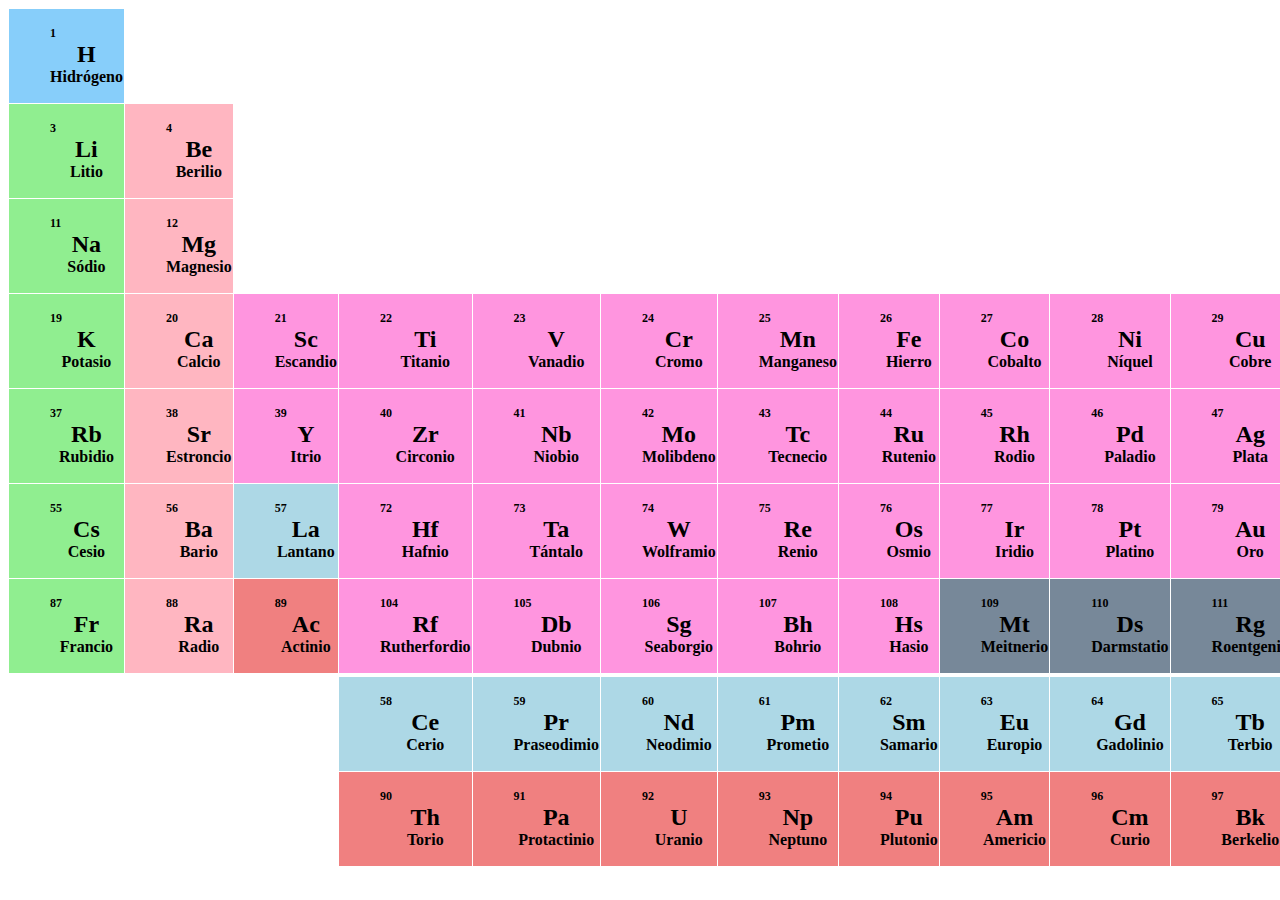
<file: index.html>
<!DOCTYPE html>
<meta charset="UTF-8">
<html lang="es">

    <head>
    
        <title>Tabla Periódica</title>
        <link rel="stylesheet" href="style.css" type="text/css">

    </head>

<!-- Tabla periódica: Filas (9) y Columnas (18) -->
    <body>

        <div class="table-container">
            <table class="PT">

                <!-- Fila 1 -->

                <tr>
                    <th class="NM"> <ol> <li class="num"> 1 </li> <li class="sym"> H </li> <li class="name"> Hidrógeno </li> </ol> </th>
                    <th></th>
                    <th></th>
                    <th></th>
                    <th></th>
                    <th></th>
                    <th></th>
                    <th></th>
                    <th></th>
                    <th></th>
                    <th></th>
                    <th></th>
                    <th></th>
                    <th></th>
                    <th></th>
                    <th></th>
                    <th></th>
                    <th class="GN"> <ol> <li class="num"> 2 </li> <li class="sym"> He </li> <li class="name"> Helio </li> </ol> </th>
                </tr>

                        <!-- Fila 2 -->

                <tr>
                    <th class="MA"><ol> <li class="num"> 3 </li> <li class="sym"> Li </li> <li class="name"> Litio </li> </li> </ol></th>
                    <th class="MAC"><ol> <li class="num"> 4 </li> <li class="sym"> Be </li> <li class="name"> Berilio </li> </ol> </th>
                    <th></th>
                    <th></th>
                    <th></th>
                    <th></th>
                    <th></th>
                    <th></th>
                    <th></th>
                    <th></th>
                    <th></th>
                    <th></th>
                    <th class="ML"><ol> <li class="num"> 5 </li> <li class="sym"> B </li> <li class="name"> Boro </li> </ol> </th>
                    <th class="NM"><ol> <li class="num"> 6 </li> <li class="sym"> C </li> <li class="name"> Carbono </li> </ol> </th>
                    <th class="NM"><ol> <li class="num"> 7 </li> <li class="sym"> N </li> <li class="name"> Nitrógeno </li> </ol> </th>
                    <th class="NM"><ol> <li class="num"> 8 </li> <li class="sym"> O </li> <li class="name"> Oxígeno </li> </ol> </th>
                    <th class="NM"><ol> <li class="num"> 9 </li> <li class="sym"> F </li> <li class="name"> Flúor </li> </ol> </th>
                    <th class="GN"><ol> <li class="num"> 10 </li> <li class="sym"> Ne </li> <li class="name"> Neón </li> </ol> </th>
                </tr>

                        <!-- Fila 3 -->

                <tr>
                    <th class="MA"><ol> <li class="num"> 11 </li> <li class="sym"> Na </li> <li class="name"> Sódio </li> </ol> </th>
                    <th class="MAC"><ol> <li class="num"> 12 </li> <li class="sym"> Mg </li> <li class="name"> Magnesio </li> </ol></th>
                    <th></th>
                    <th></th>
                    <th></th>
                    <th></th>
                    <th></th>
                    <th></th>
                    <th></th>
                    <th></th>
                    <th></th>
                    <th></th>
                    <th class="MP"><ol> <li class="num"> 13 </li> <li class="sym"> Al </li> <li class="name"> Aluminio </li> </ol></th>
                    <th class="ML"><ol> <li class="num"> 14 </li> <li class="sym"> Si </li> <li class="name"> Silicio </li> </ol></th>
                    <th class="NM"><ol> <li class="num"> 15 </li> <li class="sym"> P </li> <li class="name"> Fósforo </li> </ol></th>
                    <th class="NM"><ol> <li class="num"> 16 </li> <li class="sym"> S </li> <li class="name"> Azufre </li> </ol></th>
                    <th class="NM"><ol> <li class="num"> 17 </li> <li class="sym"> Cl </li> <li class="name"> Cloro </li> </ol></th>
                    <th class="GN"><ol> <li class="num"> 18 </li> <li class="sym"> Ar </li> <li class="name"> Argón </li> </ol></th>
                </tr>

                        <!-- Fila 4 -->

                <tr>
                    <th class="MA"><ol> <li class="num"> 19 </li> <li class="sym"> K </li> <li class="name"> Potasio </li> </ol></th>
                    <th class="MAC"><ol> <li class="num"> 20 </li> <li class="sym"> Ca </li> <li class="name"> Calcio </li> </ol></th>
                    <th class="MT"><ol> <li class="num"> 21 </li> <li class="sym"> Sc </li> <li class="name"> Escandio </li> </ol></th>
                    <th class="MT"><ol> <li class="num"> 22 </li> <li class="sym"> Ti </li> <li class="name"> Titanio </li> </ol></th>
                    <th class="MT"><ol> <li class="num"> 23 </li> <li class="sym"> V </li> <li class="name"> Vanadio </li> </ol></th>
                    <th class="MT"><ol> <li class="num"> 24 </li> <li class="sym"> Cr </li> <li class="name"> Cromo </li> </ol></th>
                    <th class="MT"><ol> <li class="num"> 25 </li> <li class="sym"> Mn </li> <li class="name"> Manganeso </li> </ol></th>
                    <th class="MT"><ol> <li class="num"> 26 </li> <li class="sym"> Fe </li> <li class="name"> Hierro </li> </ol></th>
                    <th class="MT"><ol> <li class="num"> 27 </li> <li class="sym"> Co </li> <li class="name"> Cobalto </li> </ol></th>
                    <th class="MT"><ol> <li class="num"> 28 </li> <li class="sym"> Ni </li> <li class="name"> Níquel </li> </ol></th>
                    <th class="MT"><ol> <li class="num"> 29 </li> <li class="sym"> Cu </li> <li class="name"> Cobre </li> </ol></th>
                    <th class="MT"><ol> <li class="num"> 30 </li> <li class="sym"> Zn </li> <li class="name"> Zinc </li> </ol></th>
                    <th class="MP"><ol> <li class="num"> 31 </li> <li class="sym"> Ga </li> <li class="name"> Galio </li> </ol></th>
                    <th class="ML"><ol> <li class="num"> 32 </li> <li class="sym"> Ge </li> <li class="name"> Germanio </li> </ol></th>
                    <th class="ML"><ol> <li class="num"> 33 </li> <li class="sym"> As </li> <li class="name"> Arsénico </li> </ol></th>
                    <th class="NM"><ol> <li class="num"> 34 </li> <li class="sym"> Se </li> <li class="name"> Selenio </li> </ol></th>
                    <th class="NM"><ol> <li class="num"> 35 </li> <li class="sym"> Br </li> <li class="name"> Bromo </li> </ol></th>
                    <th class="GN"><ol> <li class="num"> 36 </li> <li class="sym"> Kr </li> <li class="name"> Kriptón </li> </ol></th>
                </tr>

                        <!-- Fila 5 -->

                <tr>
                    <th class="MA"><ol> <li class="num"> 37 </li> <li class="sym"> Rb </li> <li class="name"> Rubidio </li> </ol></th>
                    <th class="MAC"><ol> <li class="num"> 38 </li> <li class="sym"> Sr </li> <li class="name"> Estroncio </li> </ol></th>
                    <th class="MT"><ol> <li class="num"> 39 </li> <li class="sym"> Y </li> <li class="name"> Itrio </li> </ol></th> 
                    <th class="MT"><ol> <li class="num"> 40 </li> <li class="sym"> Zr </li> <li class="name"> Circonio </li> </ol></th>
                    <th class="MT"><ol> <li class="num"> 41 </li> <li class="sym"> Nb </li> <li class="name"> Niobio </li> </ol></th>
                    <th class="MT"><ol> <li class="num"> 42 </li> <li class="sym"> Mo </li> <li class="name"> Molibdeno </li> </ol></th>
                    <th class="MT"><ol> <li class="num"> 43 </li> <li class="sym"> Tc </li> <li class="name"> Tecnecio </li> </ol></th>
                    <th class="MT"><ol> <li class="num"> 44 </li> <li class="sym"> Ru </li> <li class="name"> Rutenio </li> </ol></th>
                    <th class="MT"><ol> <li class="num"> 45 </li> <li class="sym"> Rh </li> <li class="name"> Rodio </li> </ol></th>
                    <th class="MT"><ol> <li class="num"> 46 </li> <li class="sym"> Pd </li> <li class="name"> Paladio </li> </ol></th>
                    <th class="MT"><ol> <li class="num"> 47 </li> <li class="sym"> Ag </li> <li class="name"> Plata </li> </ol></th>
                    <th class="MT"><ol> <li class="num"> 48 </li> <li class="sym"> Cd </li> <li class="name"> Cadmio </li> </ol></th>
                    <th class="MP"><ol> <li class="num"> 49 </li> <li class="sym"> In </li> <li class="name"> Indio </li> </ol></th>
                    <th class="MP"><ol> <li class="num"> 50 </li> <li class="sym"> Sn </li> <li class="name"> Estaño </li> </ol></th>
                    <th class="ML"><ol> <li class="num"> 51 </li> <li class="sym"> Sb </li> <li class="name"> Antimonio </li> </ol></th>
                    <th class="ML"><ol> <li class="num"> 52 </li> <li class="sym"> Te </li> <li class="name"> Telurio </li> </ol></th>
                    <th class="NM"><ol> <li class="num"> 53 </li> <li class="sym"> I </li> <li class="name"> Yodo </li> </ol></th>
                    <th class="GN"><ol> <li class="num"> 54 </li> <li class="sym"> Xe </li> <li class="name"> Xenón </li> </ol></th>
                </tr>

                        <!-- Fila 6 -->

                <tr>
                    <th class="MA"><ol> <li class="num"> 55 </li> <li class="sym"> Cs </li> <li class="name"> Cesio </li> </ol></th>
                    <th class="MAC"><ol> <li class="num"> 56 </li> <li class="sym"> Ba </li> <li class="name"> Bario </li> </ol></th>
                    <th class="LN"><ol> <li class="num"> 57 </li> <li class="sym"> La </li> <li class="name"> Lantano </li> </ol></th>
                    <th class="MT"><ol> <li class="num"> 72 </li> <li class="sym"> Hf </li> <li class="name"> Hafnio </li> </ol></th>
                    <th class="MT"><ol> <li class="num"> 73 </li> <li class="sym"> Ta </li> <li class="name"> Tántalo </li> </ol></th>
                    <th class="MT"><ol> <li class="num"> 74 </li> <li class="sym"> W </li> <li class="name"> Wolframio </li> </ol></th>
                    <th class="MT"><ol> <li class="num"> 75 </li> <li class="sym"> Re </li> <li class="name"> Renio </li> </ol></th>
                    <th class="MT"><ol> <li class="num"> 76 </li> <li class="sym"> Os </li> <li class="name"> Osmio </li> </ol></th>
                    <th class="MT"><ol> <li class="num"> 77 </li> <li class="sym"> Ir </li> <li class="name"> Iridio </li> </ol></th>
                    <th class="MT"><ol> <li class="num"> 78 </li> <li class="sym"> Pt </li> <li class="name"> Platino </li> </ol></th>
                    <th class="MT"><ol> <li class="num"> 79 </li> <li class="sym"> Au </li> <li class="name"> Oro </li> </ol></th>
                    <th class="MT"><ol> <li class="num"> 80 </li> <li class="sym"> Hg </li> <li class="name"> Mercurio </li> </ol></th>
                    <th class="MP"><ol> <li class="num"> 81 </li> <li class="sym"> Tl </li> <li class="name"> Talio </li> </ol></th>
                    <th class="MP"><ol> <li class="num"> 82 </li> <li class="sym"> Pb </li> <li class="name"> Plomo </li> </ol></th>
                    <th class="MP"><ol> <li class="num"> 83 </li> <li class="sym"> Bi </li> <li class="name"> Bismuto </li> </ol></th>
                    <th class="MP"><ol> <li class="num"> 84 </li> <li class="sym"> Po </li> <li class="name"> Polonio </li> </ol></th>
                    <th class="MP"><ol> <li class="num"> 85 </li> <li class="sym"> At </li> <li class="name"> Astato </li> </ol></th>
                    <th class="GN"><ol> <li class="num"> 86 </li> <li class="sym"> Rn </li> <li class="name"> Radón </li> </ol></th>
                </tr>

                        <!-- Fila 7 -->

                <tr>
                    <th class="MA"><ol> <li class="num"> 87 </li> <li class="sym"> Fr </li> <li class="name"> Francio </li> </ol></th>
                    <th class="MAC"><ol> <li class="num"> 88 </li> <li class="sym"> Ra </li> <li class="name"> Radio </li> </ol></th>
                    <th class="AC"><ol> <li class="num"> 89 </li> <li class="sym"> Ac </li> <li class="name"> Actinio </li> </ol></th>
                    <th class="MT"><ol> <li class="num"> 104 </li> <li class="sym"> Rf </li> <li class="name"> Rutherfordio </li> </ol></th>
                    <th class="MT"><ol> <li class="num"> 105 </li> <li class="sym"> Db </li> <li class="name"> Dubnio </li> </ol></th>
                    <th class="MT"><ol> <li class="num"> 106 </li> <li class="sym"> Sg </li> <li class="name"> Seaborgio </li> </ol></th>
                    <th class="MT"><ol> <li class="num"> 107 </li> <li class="sym"> Bh </li> <li class="name"> Bohrio </li> </ol></th>
                    <th class="MT"><ol> <li class="num"> 108 </li> <li class="sym"> Hs </li> <li class="name"> Hasio </li> </ol></th>
                    <th class="PD"><ol> <li class="num"> 109 </li> <li class="sym"> Mt </li> <li class="name"> Meitnerio </li> </ol></th>
                    <th class="PD"><ol> <li class="num"> 110 </li> <li class="sym"> Ds </li> <li class="name"> Darmstatio </li> </ol></th>
                    <th class="PD"><ol> <li class="num"> 111 </li> <li class="sym"> Rg </li> <li class="name"> Roentgenio </li> </ol></th>
                    <th class="PD"><ol> <li class="num"> 112 </li> <li class="sym"> Cn </li> <li class="name"> Copernicio </li> </ol></th>
                    <th class="PD"><ol> <li class="num"> 113 </li> <li class="sym"> Nh </li> <li class="name"> Nihonio </li> </ol></th>
                    <th class="PD"><ol> <li class="num"> 114 </li> <li class="sym"> Fl </li> <li class="name"> Flerovio </li> </ol></th>
                    <th class="PD"><ol> <li class="num"> 115 </li> <li class="sym"> Mc </li> <li class="name"> Moscovio </li> </ol></th>
                    <th class="PD"><ol> <li class="num"> 116 </li> <li class="sym"> Lv </li> <li class="name"> Livermorio </li> </ol></th>
                    <th class="PD"><ol> <li class="num"> 117 </li> <li class="sym"> Ts </li> <li class="name"> Teneso </li> </ol></th>
                    <th class="PD"><ol> <li class="num"> 118 </li> <li class="sym"> Og </li> <li class="name"> Oganeson </li> </ol></th>
                </tr>

                <!-- Fila Extra -->

                <tr>
                    <th></th>
                </tr>

                <!-- Fila 8 -->

                <tr>
                    <th></th>
                    <th></th>
                    <th></th>
                    <th class="LN"><ol> <li class="num"> 58 </li> <li class="sym"> Ce </li> <li class="name"> Cerio </li> </ol></th>
                    <th class="LN"><ol> <li class="num"> 59 </li> <li class="sym"> Pr </li> <li class="name"> Praseodimio </li> </ol></th>
                    <th class="LN"><ol> <li class="num"> 60 </li> <li class="sym"> Nd </li> <li class="name"> Neodimio </li> </ol></th>
                    <th class="LN"><ol> <li class="num"> 61 </li> <li class="sym"> Pm </li> <li class="name"> Prometio </li> </ol></th>
                    <th class="LN"><ol> <li class="num"> 62 </li> <li class="sym"> Sm </li> <li class="name"> Samario </li> </ol></th>
                    <th class="LN"><ol> <li class="num"> 63 </li> <li class="sym"> Eu </li> <li class="name"> Europio </li> </ol></th>
                    <th class="LN"><ol> <li class="num"> 64 </li> <li class="sym"> Gd </li> <li class="name"> Gadolinio </li> </ol></th>
                    <th class="LN"><ol> <li class="num"> 65 </li> <li class="sym"> Tb </li> <li class="name"> Terbio </li> </ol></th>
                    <th class="LN"><ol> <li class="num"> 66 </li> <li class="sym"> Dy </li> <li class="name"> Disprosio </li> </ol></th>
                    <th class="LN"><ol> <li class="num"> 67 </li> <li class="sym"> Ho </li> <li class="name"> Holmio </li> </ol></th>
                    <th class="LN"><ol> <li class="num"> 68 </li> <li class="sym"> Er </li> <li class="name"> Erbio </li> </ol></th>
                    <th class="LN"><ol> <li class="num"> 69 </li> <li class="sym"> Tm </li> <li class="name"> Tulio </li> </ol></th>
                    <th class="LN"><ol> <li class="num"> 70 </li> <li class="sym"> Yb </li> <li class="name"> Iterbio </li> </ol></th>
                    <th class="LN"><ol> <li class="num"> 71 </li> <li class="sym"> Lu </li> <li class="name"> Lutecio </li> </ol></th>
                    <th></th>
                </tr>


                        <!-- Fila 9 -->

                <tr>
                    <th></th>
                    <th></th>
                    <th></th>
                    <th class="AC"><ol> <li class="num"> 90 </li> <li class="sym"> Th </li> <li class="name"> Torio </li> </ol></th>
                    <th class="AC"><ol> <li class="num"> 91 </li> <li class="sym"> Pa </li> <li class="name"> Protactinio </li> </ol></th>
                    <th class="AC"><ol> <li class="num"> 92 </li> <li class="sym"> U </li> <li class="name"> Uranio </li> </ol></th>
                    <th class="AC"><ol> <li class="num"> 93 </li> <li class="sym"> Np </li> <li class="name"> Neptuno </li> </ol></th>
                    <th class="AC"><ol> <li class="num"> 94 </li> <li class="sym"> Pu </li> <li class="name"> Plutonio </li> </ol></th>
                    <th class="AC"><ol> <li class="num"> 95 </li> <li class="sym"> Am </li> <li class="name"> Americio </li> </ol></th>
                    <th class="AC"><ol> <li class="num"> 96 </li> <li class="sym"> Cm </li> <li class="name"> Curio </li> </ol></th>
                    <th class="AC"><ol> <li class="num"> 97 </li> <li class="sym"> Bk </li> <li class="name"> Berkelio </li> </ol></th>
                    <th class="AC"><ol> <li class="num"> 98 </li> <li class="sym"> Cf </li> <li class="name"> Californio </li> </ol></th>
                    <th class="AC"><ol> <li class="num"> 99 </li> <li class="sym"> Es </li> <li class="name"> Einstenio </li> </ol></th>
                    <th class="AC"><ol> <li class="num"> 100 </li> <li class="sym"> Fm </li> <li class="name"> Fermio </li> </ol></th>
                    <th class="AC"><ol> <li class="num"> 101 </li> <li class="sym"> Md </li> <li class="name"> Mendelevio </li> </ol></th>
                    <th class="AC"><ol> <li class="num"> 102 </li> <li class="sym"> No </li> <li class="name"> Nobelio </li> </ol></th>
                    <th class="AC"><ol> <li class="num"> 103 </li> <li class="sym"> Lr </li> <li class="name"> Lawrencio </li> </ol></th>
                    <th></th>
                </tr>

            </table>
        </div>
        
    </body>

</html>
</file>
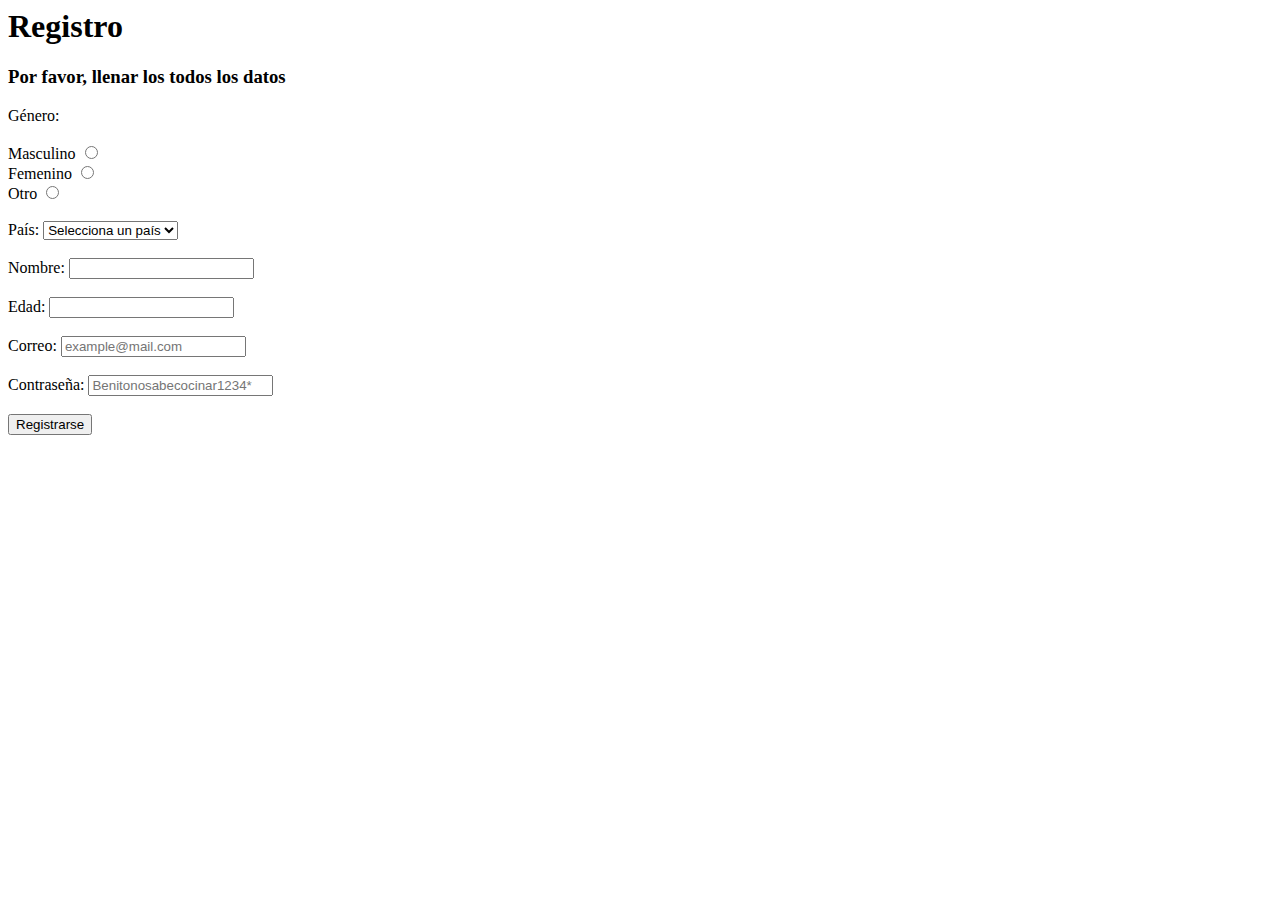
<file: Formulario/index.html>
<html lang="en">

<head>
    <title>Registro</title>
</head>
<body>
 
    <h1>Registro</h1>

    <h3>Por favor, llenar los todos los datos</h3>

    <form action="welcome.html" method="post"> <!--method = get, post, put, delete, patch-->
        
        <label for="genero">Género:</label>

        <br>
        <br>

        <label for="masculino">Masculino</label>
        <input type="radio" name="genero" value="masculino" required>

        <br>

        <label for="femenino">Femenino</label>
        <input type="radio" name="genero" value="femenino" required>

        <br>

        <label for="otro">Otro</label>
        <input type="radio" name="genero" value="otro" required>

        <br>
        <br>

        <label for="pais">País: </label>

        <select name="pais" id="pais" required>
            <option value="">Selecciona un país</option>
            <option value="espana">España</option>
            <option value="mexico">México</option>
            <option value="argentina">Argentina</option>
            <option value="colombia">Colombia</option>
        </select>

        <br>
        <br>

        <label for="nombre">Nombre:</label>
        <input type="text" name="nombre" id="nombre" required>

        <br>
        <br>

        <label for="edad">Edad:</label>
        <input type="number" name="edad" id="edad" required>
        
        <br>
        <br>

        <label for="email">Correo:</label>
        <input type="email" name="email" id="email" placeholder="example@mail.com" required>

        <br>
        <br>

        <label for="password">Contraseña:</label>
        <input type="password" name="password" id="password" placeholder="Benitonosabecocinar1234*" required>

        <br>
        <br>

        <button type="submit" value="register" id="btn-register">Registrarse</button>
        

    </form> 
</body>

</html>
</file>
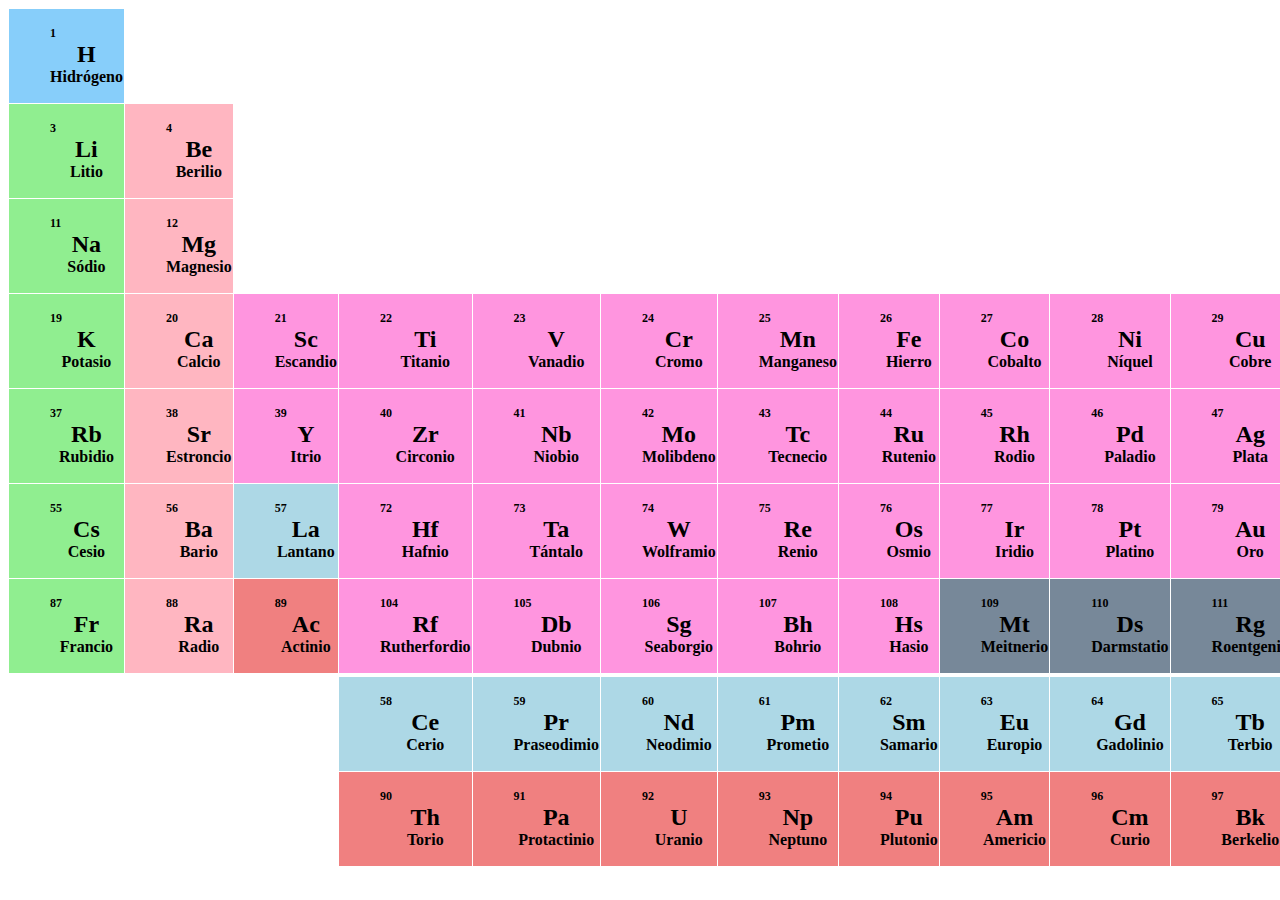
<file: Tabla Periódica/index.html>
<!DOCTYPE html>
<meta charset="UTF-8">
<html lang="es">

    <head>
    
        <title>Tabla Periódica</title>
        <link rel="stylesheet" href="style.css" type="text/css">

    </head>

<!-- Tabla periódica: Filas (9) y Columnas (18) -->
    <body>

        <div class="table-container">
            <table class="PT">

                <!-- Fila 1 -->

                <tr>
                    <th class="NM"> <ol> <li class="num"> 1 </li> <li class="sym"> H </li> <li class="name"> Hidrógeno </li> </ol> </th>
                    <th></th>
                    <th></th>
                    <th></th>
                    <th></th>
                    <th></th>
                    <th></th>
                    <th></th>
                    <th></th>
                    <th></th>
                    <th></th>
                    <th></th>
                    <th></th>
                    <th></th>
                    <th></th>
                    <th></th>
                    <th></th>
                    <th class="GN"> <ol> <li class="num"> 2 </li> <li class="sym"> He </li> <li class="name"> Helio </li> </ol> </th>
                </tr>

                        <!-- Fila 2 -->

                <tr>
                    <th class="MA"><ol> <li class="num"> 3 </li> <li class="sym"> Li </li> <li class="name"> Litio </li> </li> </ol></th>
                    <th class="MAC"><ol> <li class="num"> 4 </li> <li class="sym"> Be </li> <li class="name"> Berilio </li> </ol> </th>
                    <th></th>
                    <th></th>
                    <th></th>
                    <th></th>
                    <th></th>
                    <th></th>
                    <th></th>
                    <th></th>
                    <th></th>
                    <th></th>
                    <th class="ML"><ol> <li class="num"> 5 </li> <li class="sym"> B </li> <li class="name"> Boro </li> </ol> </th>
                    <th class="NM"><ol> <li class="num"> 6 </li> <li class="sym"> C </li> <li class="name"> Carbono </li> </ol> </th>
                    <th class="NM"><ol> <li class="num"> 7 </li> <li class="sym"> N </li> <li class="name"> Nitrógeno </li> </ol> </th>
                    <th class="NM"><ol> <li class="num"> 8 </li> <li class="sym"> O </li> <li class="name"> Oxígeno </li> </ol> </th>
                    <th class="NM"><ol> <li class="num"> 9 </li> <li class="sym"> F </li> <li class="name"> Flúor </li> </ol> </th>
                    <th class="GN"><ol> <li class="num"> 10 </li> <li class="sym"> Ne </li> <li class="name"> Neón </li> </ol> </th>
                </tr>

                        <!-- Fila 3 -->

                <tr>
                    <th class="MA"><ol> <li class="num"> 11 </li> <li class="sym"> Na </li> <li class="name"> Sódio </li> </ol> </th>
                    <th class="MAC"><ol> <li class="num"> 12 </li> <li class="sym"> Mg </li> <li class="name"> Magnesio </li> </ol></th>
                    <th></th>
                    <th></th>
                    <th></th>
                    <th></th>
                    <th></th>
                    <th></th>
                    <th></th>
                    <th></th>
                    <th></th>
                    <th></th>
                    <th class="MP"><ol> <li class="num"> 13 </li> <li class="sym"> Al </li> <li class="name"> Aluminio </li> </ol></th>
                    <th class="ML"><ol> <li class="num"> 14 </li> <li class="sym"> Si </li> <li class="name"> Silicio </li> </ol></th>
                    <th class="NM"><ol> <li class="num"> 15 </li> <li class="sym"> P </li> <li class="name"> Fósforo </li> </ol></th>
                    <th class="NM"><ol> <li class="num"> 16 </li> <li class="sym"> S </li> <li class="name"> Azufre </li> </ol></th>
                    <th class="NM"><ol> <li class="num"> 17 </li> <li class="sym"> Cl </li> <li class="name"> Cloro </li> </ol></th>
                    <th class="GN"><ol> <li class="num"> 18 </li> <li class="sym"> Ar </li> <li class="name"> Argón </li> </ol></th>
                </tr>

                        <!-- Fila 4 -->

                <tr>
                    <th class="MA"><ol> <li class="num"> 19 </li> <li class="sym"> K </li> <li class="name"> Potasio </li> </ol></th>
                    <th class="MAC"><ol> <li class="num"> 20 </li> <li class="sym"> Ca </li> <li class="name"> Calcio </li> </ol></th>
                    <th class="MT"><ol> <li class="num"> 21 </li> <li class="sym"> Sc </li> <li class="name"> Escandio </li> </ol></th>
                    <th class="MT"><ol> <li class="num"> 22 </li> <li class="sym"> Ti </li> <li class="name"> Titanio </li> </ol></th>
                    <th class="MT"><ol> <li class="num"> 23 </li> <li class="sym"> V </li> <li class="name"> Vanadio </li> </ol></th>
                    <th class="MT"><ol> <li class="num"> 24 </li> <li class="sym"> Cr </li> <li class="name"> Cromo </li> </ol></th>
                    <th class="MT"><ol> <li class="num"> 25 </li> <li class="sym"> Mn </li> <li class="name"> Manganeso </li> </ol></th>
                    <th class="MT"><ol> <li class="num"> 26 </li> <li class="sym"> Fe </li> <li class="name"> Hierro </li> </ol></th>
                    <th class="MT"><ol> <li class="num"> 27 </li> <li class="sym"> Co </li> <li class="name"> Cobalto </li> </ol></th>
                    <th class="MT"><ol> <li class="num"> 28 </li> <li class="sym"> Ni </li> <li class="name"> Níquel </li> </ol></th>
                    <th class="MT"><ol> <li class="num"> 29 </li> <li class="sym"> Cu </li> <li class="name"> Cobre </li> </ol></th>
                    <th class="MT"><ol> <li class="num"> 30 </li> <li class="sym"> Zn </li> <li class="name"> Zinc </li> </ol></th>
                    <th class="MP"><ol> <li class="num"> 31 </li> <li class="sym"> Ga </li> <li class="name"> Galio </li> </ol></th>
                    <th class="ML"><ol> <li class="num"> 32 </li> <li class="sym"> Ge </li> <li class="name"> Germanio </li> </ol></th>
                    <th class="ML"><ol> <li class="num"> 33 </li> <li class="sym"> As </li> <li class="name"> Arsénico </li> </ol></th>
                    <th class="NM"><ol> <li class="num"> 34 </li> <li class="sym"> Se </li> <li class="name"> Selenio </li> </ol></th>
                    <th class="NM"><ol> <li class="num"> 35 </li> <li class="sym"> Br </li> <li class="name"> Bromo </li> </ol></th>
                    <th class="GN"><ol> <li class="num"> 36 </li> <li class="sym"> Kr </li> <li class="name"> Kriptón </li> </ol></th>
                </tr>

                        <!-- Fila 5 -->

                <tr>
                    <th class="MA"><ol> <li class="num"> 37 </li> <li class="sym"> Rb </li> <li class="name"> Rubidio </li> </ol></th>
                    <th class="MAC"><ol> <li class="num"> 38 </li> <li class="sym"> Sr </li> <li class="name"> Estroncio </li> </ol></th>
                    <th class="MT"><ol> <li class="num"> 39 </li> <li class="sym"> Y </li> <li class="name"> Itrio </li> </ol></th> 
                    <th class="MT"><ol> <li class="num"> 40 </li> <li class="sym"> Zr </li> <li class="name"> Circonio </li> </ol></th>
                    <th class="MT"><ol> <li class="num"> 41 </li> <li class="sym"> Nb </li> <li class="name"> Niobio </li> </ol></th>
                    <th class="MT"><ol> <li class="num"> 42 </li> <li class="sym"> Mo </li> <li class="name"> Molibdeno </li> </ol></th>
                    <th class="MT"><ol> <li class="num"> 43 </li> <li class="sym"> Tc </li> <li class="name"> Tecnecio </li> </ol></th>
                    <th class="MT"><ol> <li class="num"> 44 </li> <li class="sym"> Ru </li> <li class="name"> Rutenio </li> </ol></th>
                    <th class="MT"><ol> <li class="num"> 45 </li> <li class="sym"> Rh </li> <li class="name"> Rodio </li> </ol></th>
                    <th class="MT"><ol> <li class="num"> 46 </li> <li class="sym"> Pd </li> <li class="name"> Paladio </li> </ol></th>
                    <th class="MT"><ol> <li class="num"> 47 </li> <li class="sym"> Ag </li> <li class="name"> Plata </li> </ol></th>
                    <th class="MT"><ol> <li class="num"> 48 </li> <li class="sym"> Cd </li> <li class="name"> Cadmio </li> </ol></th>
                    <th class="MP"><ol> <li class="num"> 49 </li> <li class="sym"> In </li> <li class="name"> Indio </li> </ol></th>
                    <th class="MP"><ol> <li class="num"> 50 </li> <li class="sym"> Sn </li> <li class="name"> Estaño </li> </ol></th>
                    <th class="ML"><ol> <li class="num"> 51 </li> <li class="sym"> Sb </li> <li class="name"> Antimonio </li> </ol></th>
                    <th class="ML"><ol> <li class="num"> 52 </li> <li class="sym"> Te </li> <li class="name"> Telurio </li> </ol></th>
                    <th class="NM"><ol> <li class="num"> 53 </li> <li class="sym"> I </li> <li class="name"> Yodo </li> </ol></th>
                    <th class="GN"><ol> <li class="num"> 54 </li> <li class="sym"> Xe </li> <li class="name"> Xenón </li> </ol></th>
                </tr>

                        <!-- Fila 6 -->

                <tr>
                    <th class="MA"><ol> <li class="num"> 55 </li> <li class="sym"> Cs </li> <li class="name"> Cesio </li> </ol></th>
                    <th class="MAC"><ol> <li class="num"> 56 </li> <li class="sym"> Ba </li> <li class="name"> Bario </li> </ol></th>
                    <th class="LN"><ol> <li class="num"> 57 </li> <li class="sym"> La </li> <li class="name"> Lantano </li> </ol></th>
                    <th class="MT"><ol> <li class="num"> 72 </li> <li class="sym"> Hf </li> <li class="name"> Hafnio </li> </ol></th>
                    <th class="MT"><ol> <li class="num"> 73 </li> <li class="sym"> Ta </li> <li class="name"> Tántalo </li> </ol></th>
                    <th class="MT"><ol> <li class="num"> 74 </li> <li class="sym"> W </li> <li class="name"> Wolframio </li> </ol></th>
                    <th class="MT"><ol> <li class="num"> 75 </li> <li class="sym"> Re </li> <li class="name"> Renio </li> </ol></th>
                    <th class="MT"><ol> <li class="num"> 76 </li> <li class="sym"> Os </li> <li class="name"> Osmio </li> </ol></th>
                    <th class="MT"><ol> <li class="num"> 77 </li> <li class="sym"> Ir </li> <li class="name"> Iridio </li> </ol></th>
                    <th class="MT"><ol> <li class="num"> 78 </li> <li class="sym"> Pt </li> <li class="name"> Platino </li> </ol></th>
                    <th class="MT"><ol> <li class="num"> 79 </li> <li class="sym"> Au </li> <li class="name"> Oro </li> </ol></th>
                    <th class="MT"><ol> <li class="num"> 80 </li> <li class="sym"> Hg </li> <li class="name"> Mercurio </li> </ol></th>
                    <th class="MP"><ol> <li class="num"> 81 </li> <li class="sym"> Tl </li> <li class="name"> Talio </li> </ol></th>
                    <th class="MP"><ol> <li class="num"> 82 </li> <li class="sym"> Pb </li> <li class="name"> Plomo </li> </ol></th>
                    <th class="MP"><ol> <li class="num"> 83 </li> <li class="sym"> Bi </li> <li class="name"> Bismuto </li> </ol></th>
                    <th class="MP"><ol> <li class="num"> 84 </li> <li class="sym"> Po </li> <li class="name"> Polonio </li> </ol></th>
                    <th class="MP"><ol> <li class="num"> 85 </li> <li class="sym"> At </li> <li class="name"> Astato </li> </ol></th>
                    <th class="GN"><ol> <li class="num"> 86 </li> <li class="sym"> Rn </li> <li class="name"> Radón </li> </ol></th>
                </tr>

                        <!-- Fila 7 -->

                <tr>
                    <th class="MA"><ol> <li class="num"> 87 </li> <li class="sym"> Fr </li> <li class="name"> Francio </li> </ol></th>
                    <th class="MAC"><ol> <li class="num"> 88 </li> <li class="sym"> Ra </li> <li class="name"> Radio </li> </ol></th>
                    <th class="AC"><ol> <li class="num"> 89 </li> <li class="sym"> Ac </li> <li class="name"> Actinio </li> </ol></th>
                    <th class="MT"><ol> <li class="num"> 104 </li> <li class="sym"> Rf </li> <li class="name"> Rutherfordio </li> </ol></th>
                    <th class="MT"><ol> <li class="num"> 105 </li> <li class="sym"> Db </li> <li class="name"> Dubnio </li> </ol></th>
                    <th class="MT"><ol> <li class="num"> 106 </li> <li class="sym"> Sg </li> <li class="name"> Seaborgio </li> </ol></th>
                    <th class="MT"><ol> <li class="num"> 107 </li> <li class="sym"> Bh </li> <li class="name"> Bohrio </li> </ol></th>
                    <th class="MT"><ol> <li class="num"> 108 </li> <li class="sym"> Hs </li> <li class="name"> Hasio </li> </ol></th>
                    <th class="PD"><ol> <li class="num"> 109 </li> <li class="sym"> Mt </li> <li class="name"> Meitnerio </li> </ol></th>
                    <th class="PD"><ol> <li class="num"> 110 </li> <li class="sym"> Ds </li> <li class="name"> Darmstatio </li> </ol></th>
                    <th class="PD"><ol> <li class="num"> 111 </li> <li class="sym"> Rg </li> <li class="name"> Roentgenio </li> </ol></th>
                    <th class="PD"><ol> <li class="num"> 112 </li> <li class="sym"> Cn </li> <li class="name"> Copernicio </li> </ol></th>
                    <th class="PD"><ol> <li class="num"> 113 </li> <li class="sym"> Nh </li> <li class="name"> Nihonio </li> </ol></th>
                    <th class="PD"><ol> <li class="num"> 114 </li> <li class="sym"> Fl </li> <li class="name"> Flerovio </li> </ol></th>
                    <th class="PD"><ol> <li class="num"> 115 </li> <li class="sym"> Mc </li> <li class="name"> Moscovio </li> </ol></th>
                    <th class="PD"><ol> <li class="num"> 116 </li> <li class="sym"> Lv </li> <li class="name"> Livermorio </li> </ol></th>
                    <th class="PD"><ol> <li class="num"> 117 </li> <li class="sym"> Ts </li> <li class="name"> Teneso </li> </ol></th>
                    <th class="PD"><ol> <li class="num"> 118 </li> <li class="sym"> Og </li> <li class="name"> Oganeson </li> </ol></th>
                </tr>

                <!-- Fila Extra -->

                <tr>
                    <th></th>
                </tr>

                <!-- Fila 8 -->

                <tr>
                    <th></th>
                    <th></th>
                    <th></th>
                    <th class="LN"><ol> <li class="num"> 58 </li> <li class="sym"> Ce </li> <li class="name"> Cerio </li> </ol></th>
                    <th class="LN"><ol> <li class="num"> 59 </li> <li class="sym"> Pr </li> <li class="name"> Praseodimio </li> </ol></th>
                    <th class="LN"><ol> <li class="num"> 60 </li> <li class="sym"> Nd </li> <li class="name"> Neodimio </li> </ol></th>
                    <th class="LN"><ol> <li class="num"> 61 </li> <li class="sym"> Pm </li> <li class="name"> Prometio </li> </ol></th>
                    <th class="LN"><ol> <li class="num"> 62 </li> <li class="sym"> Sm </li> <li class="name"> Samario </li> </ol></th>
                    <th class="LN"><ol> <li class="num"> 63 </li> <li class="sym"> Eu </li> <li class="name"> Europio </li> </ol></th>
                    <th class="LN"><ol> <li class="num"> 64 </li> <li class="sym"> Gd </li> <li class="name"> Gadolinio </li> </ol></th>
                    <th class="LN"><ol> <li class="num"> 65 </li> <li class="sym"> Tb </li> <li class="name"> Terbio </li> </ol></th>
                    <th class="LN"><ol> <li class="num"> 66 </li> <li class="sym"> Dy </li> <li class="name"> Disprosio </li> </ol></th>
                    <th class="LN"><ol> <li class="num"> 67 </li> <li class="sym"> Ho </li> <li class="name"> Holmio </li> </ol></th>
                    <th class="LN"><ol> <li class="num"> 68 </li> <li class="sym"> Er </li> <li class="name"> Erbio </li> </ol></th>
                    <th class="LN"><ol> <li class="num"> 69 </li> <li class="sym"> Tm </li> <li class="name"> Tulio </li> </ol></th>
                    <th class="LN"><ol> <li class="num"> 70 </li> <li class="sym"> Yb </li> <li class="name"> Iterbio </li> </ol></th>
                    <th class="LN"><ol> <li class="num"> 71 </li> <li class="sym"> Lu </li> <li class="name"> Lutecio </li> </ol></th>
                    <th></th>
                </tr>


                        <!-- Fila 9 -->

                <tr>
                    <th></th>
                    <th></th>
                    <th></th>
                    <th class="AC"><ol> <li class="num"> 90 </li> <li class="sym"> Th </li> <li class="name"> Torio </li> </ol></th>
                    <th class="AC"><ol> <li class="num"> 91 </li> <li class="sym"> Pa </li> <li class="name"> Protactinio </li> </ol></th>
                    <th class="AC"><ol> <li class="num"> 92 </li> <li class="sym"> U </li> <li class="name"> Uranio </li> </ol></th>
                    <th class="AC"><ol> <li class="num"> 93 </li> <li class="sym"> Np </li> <li class="name"> Neptuno </li> </ol></th>
                    <th class="AC"><ol> <li class="num"> 94 </li> <li class="sym"> Pu </li> <li class="name"> Plutonio </li> </ol></th>
                    <th class="AC"><ol> <li class="num"> 95 </li> <li class="sym"> Am </li> <li class="name"> Americio </li> </ol></th>
                    <th class="AC"><ol> <li class="num"> 96 </li> <li class="sym"> Cm </li> <li class="name"> Curio </li> </ol></th>
                    <th class="AC"><ol> <li class="num"> 97 </li> <li class="sym"> Bk </li> <li class="name"> Berkelio </li> </ol></th>
                    <th class="AC"><ol> <li class="num"> 98 </li> <li class="sym"> Cf </li> <li class="name"> Californio </li> </ol></th>
                    <th class="AC"><ol> <li class="num"> 99 </li> <li class="sym"> Es </li> <li class="name"> Einstenio </li> </ol></th>
                    <th class="AC"><ol> <li class="num"> 100 </li> <li class="sym"> Fm </li> <li class="name"> Fermio </li> </ol></th>
                    <th class="AC"><ol> <li class="num"> 101 </li> <li class="sym"> Md </li> <li class="name"> Mendelevio </li> </ol></th>
                    <th class="AC"><ol> <li class="num"> 102 </li> <li class="sym"> No </li> <li class="name"> Nobelio </li> </ol></th>
                    <th class="AC"><ol> <li class="num"> 103 </li> <li class="sym"> Lr </li> <li class="name"> Lawrencio </li> </ol></th>
                    <th></th>
                </tr>

            </table>
        </div>
        
    </body>

</html>
</file>
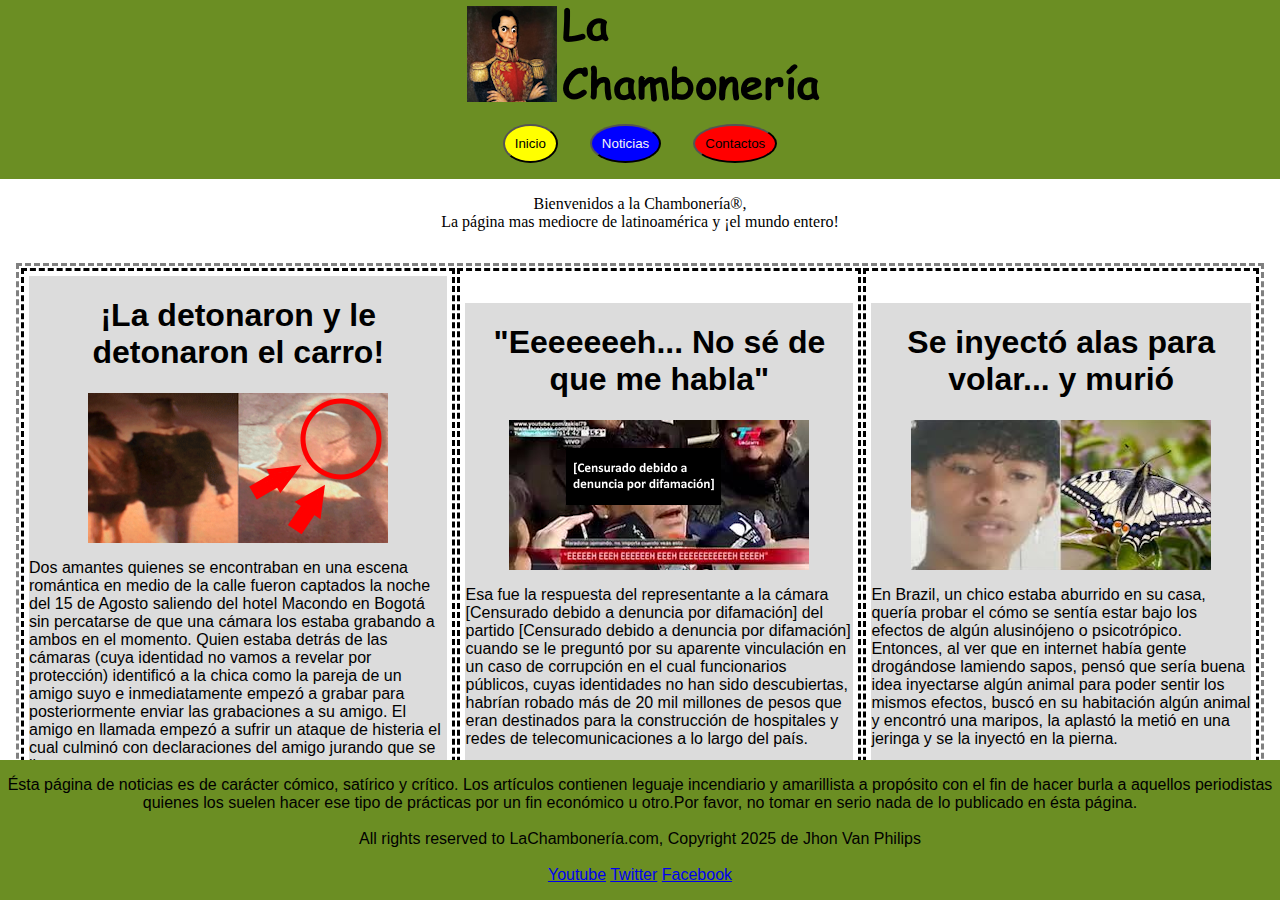
<file: Página de noticias/main.html>
<!DOCTYPE html>
<html lang="en">
<head>

    <meta charset="UTF-8">
    <meta name="viewport" content="width=device-width, initial-scale=1.0">
    <link rel="stylesheet" href="style/style.css">
    <title>La Chambonería</title>

</head>

<body>
    <header>
        <img src="images/logo.png" alt="">
    </header>

    <nav>
        <button type="button" class="b1" onclick="location.href='error.html'">Inicio</button>
        <button type="button" class="b2" onclick="location.href='error.html'">Noticias</button>
        <button type="button" class="b3" onclick="location.href='error.html'">Contactos</button> 
    </nav>

    <main>
        <p>
            Bienvenidos a la Chambonería®, <br> La página mas mediocre de latinoamérica y ¡el mundo entero! 
            
        </p>
    </main>


    <div class="articles">
        <table>
            <td>
                <div class="card">
                    <h1 class="title">¡La detonaron y le detonaron el carro!</h1>
                    <img src="images/mini1.png" alt="">
                    <p class="description">
                        Dos amantes quienes se encontraban en una escena romántica en medio de la calle fueron captados la noche del 15 de Agosto saliendo del hotel Macondo en Bogotá sin percatarse de que una cámara los estaba grabando a ambos en el momento. Quien estaba detrás de las cámaras (cuya identidad no vamos a revelar por protección) identificó a la chica como la pareja de un amigo suyo e inmediatamente empezó a grabar para posteriormente enviar las grabaciones a su amigo. El amigo en llamada empezó a sufrir un ataque de histeria el cual culminó con declaraciones del amigo jurando que se iba a vengar.
                    </p>
                </div>
            </td>

            <td>
                <div class="card">
                    <h1 class="title">"Eeeeeeeh... No sé de que me habla"</h1>
                    <img src="images/mini2.png" alt="">
                    <p class="description">
                        Esa fue la respuesta del representante a la cámara [Censurado debido a denuncia por difamación] del partido [Censurado debido a denuncia por difamación] cuando se le preguntó por su aparente vinculación en un caso de corrupción en el cual funcionarios públicos, cuyas identidades no han sido descubiertas, habrían robado más de 20 mil millones de pesos que eran destinados para la construcción de hospitales y redes de telecomunicaciones a lo largo del país.
                    </p>
                </div>
            </td>

            <td>
                <div class="card">
                    <h1 class="title">Se inyectó alas para volar... y murió</h1>
                    <img src="images/mini3.png" alt="">
                    <p class="description">
                        En Brazil, un chico estaba aburrido en su casa, quería probar el cómo se sentía estar bajo los efectos de algún alusinójeno o psicotrópico. Entonces, al ver que en internet había gente drogándose lamiendo sapos, pensó que sería buena idea inyectarse algún animal para poder sentir los mismos efectos, buscó en su habitación algún animal y encontró una maripos, la aplastó la metió en una jeringa y se la inyectó en la pierna.
                    </p>
                </div>
            </td>
        </table>
    </div>

    <br>

    <footer>
        <p>Ésta página de noticias es de carácter cómico, satírico y crítico. Los artículos contienen leguaje incendiario y amarillista a propósito con el fin de hacer burla a aquellos periodistas quienes los suelen hacer ese tipo de prácticas por un fin económico u otro.Por favor, no tomar en serio nada de lo publicado en ésta página. <br><br> All rights reserved to LaChambonería.com, Copyright 2025 de Jhon Van Philips <br><br> 
        <a href="https://www.youtube.com/@AphexTwinFan007">Youtube</a> <a href="error.html">Twitter</a> <a href="error.html">Facebook</a> </p>
    </footer>

</body>

</html>
</file>
<file: style.css>
/* Configuración estandar */

table {     
    border-collapse: collapse;     
    padding: 1px;          
    width: 5.5%;  
}


th, td{
    border: 1px solid white;
}


th:empty {
    border: 1px solid white;
    background-color: white;
}


/* Separación de colores dependiendo del grupo */

.MA{
    background-color: lightgreen;
}

.MA:hover {
    transform: scale(1.1);
    box-shadow: 0 0 10px rgba(0,0,0,0.5);     
    background-color: #1c4600;     
    color: white; 
}

.ML{
    background-color: lightgoldenrodyellow;
}

.ML:hover {
    transform: scale(1.1);
    box-shadow: 0 0 10px rgba(0,0,0,0.5);     
    background-color: #4b4900;     
    color: white; 
}

.AC{
    background-color: lightcoral;
}

.AC:hover {
    transform: scale(1.1);
    box-shadow: 0 0 10px rgba(0,0,0,0.5);     
    background-color: #5e0000;     
    color: white; 
}

.MAC{
    background-color: lightpink;
}

.MAC:hover {
    transform: scale(1.1);
    box-shadow: 0 0 10px rgba(0,0,0,0.5);     
    background-color: #4e0044;     
    color: white; 
}

.NM{
    background-color: lightskyblue;
}

.NM:hover {
    transform: scale(1.1);
    box-shadow: 0 0 10px rgba(0,0,0,0.5);     
    background-color: #006b6b;     
    color: white; 
}

.PD{
    background-color: lightslategray;
}

.PD:hover {
    transform: scale(1.1);
    box-shadow: 0 0 10px rgba(0,0,0,0.5);     
    background-color: #464646;     
    color: white; 
}

.MT{
    background-color: #ff95df;
}

.MT:hover {
    transform: scale(1.1);
    box-shadow: 0 0 10px rgba(0,0,0,0.5);     
    background-color: #3a1d35;     
    color: white; 
}

.GN{
    background-color: #ff4e4e;
}

.GN:hover {
    transform: scale(1.1);
    box-shadow: 0 0 10px rgba(0,0,0,0.5);     
    background-color: #3a0000;     
    color: white; 
}

.MP{
    background-color: #61f89b;
}

.MP:hover {
    transform: scale(1.1);
    box-shadow: 0 0 10px rgba(0,0,0,0.5);     
    background-color: #003f03;     
    color: white; 
}

.LN{
    background-color: lightblue;
}

.LN:hover {
    transform: scale(1.1);
    box-shadow: 0 0 10px rgba(0,0,0,0.5);     
    background-color: #002e58;     
    color: white; 
}

/* Estilos de lista */

ol{
    list-style-type: none ;
    margin-left: 0%;

}

/* Estilos por tipo de información */

.num{
    font-size: 75%;
    text-align: left;
}

.sym{
    font-size: 150%;
    text-align: center;
}

.name{
    text-align: center;
}
</file>
<file: Tabla Periódica/style.css>
/* Configuración estandar */

table {     
    border-collapse: collapse;     
    padding: 1px;          
    width: 5.5%;  
}


th, td{
    border: 1px solid white;
}


th:empty {
    border: 1px solid white;
    background-color: white;
}


/* Separación de colores dependiendo del grupo */

.MA{
    background-color: lightgreen;
}

.MA:hover {
    transform: scale(1.1);
    box-shadow: 0 0 10px rgba(0,0,0,0.5);     
    background-color: #1c4600;     
    color: white; 
}

.ML{
    background-color: lightgoldenrodyellow;
}

.ML:hover {
    transform: scale(1.1);
    box-shadow: 0 0 10px rgba(0,0,0,0.5);     
    background-color: #4b4900;     
    color: white; 
}

.AC{
    background-color: lightcoral;
}

.AC:hover {
    transform: scale(1.1);
    box-shadow: 0 0 10px rgba(0,0,0,0.5);     
    background-color: #5e0000;     
    color: white; 
}

.MAC{
    background-color: lightpink;
}

.MAC:hover {
    transform: scale(1.1);
    box-shadow: 0 0 10px rgba(0,0,0,0.5);     
    background-color: #4e0044;     
    color: white; 
}

.NM{
    background-color: lightskyblue;
}

.NM:hover {
    transform: scale(1.1);
    box-shadow: 0 0 10px rgba(0,0,0,0.5);     
    background-color: #006b6b;     
    color: white; 
}

.PD{
    background-color: lightslategray;
}

.PD:hover {
    transform: scale(1.1);
    box-shadow: 0 0 10px rgba(0,0,0,0.5);     
    background-color: #464646;     
    color: white; 
}

.MT{
    background-color: #ff95df;
}

.MT:hover {
    transform: scale(1.1);
    box-shadow: 0 0 10px rgba(0,0,0,0.5);     
    background-color: #3a1d35;     
    color: white; 
}

.GN{
    background-color: #ff4e4e;
}

.GN:hover {
    transform: scale(1.1);
    box-shadow: 0 0 10px rgba(0,0,0,0.5);     
    background-color: #3a0000;     
    color: white; 
}

.MP{
    background-color: #61f89b;
}

.MP:hover {
    transform: scale(1.1);
    box-shadow: 0 0 10px rgba(0,0,0,0.5);     
    background-color: #003f03;     
    color: white; 
}

.LN{
    background-color: lightblue;
}

.LN:hover {
    transform: scale(1.1);
    box-shadow: 0 0 10px rgba(0,0,0,0.5);     
    background-color: #002e58;     
    color: white; 
}

/* Estilos de lista */

ol{
    list-style-type: none ;
    margin-left: 0%;

}

/* Estilos por tipo de información */

.num{
    font-size: 75%;
    text-align: left;
}

.sym{
    font-size: 150%;
    text-align: center;
}

.name{
    text-align: center;
}
</file>
<file: Página de noticias/style/style.css>
header{
    display: flex;
    align-items: center;
    justify-content: center;
    background-color: olivedrab;
}


nav{
    display: flex;
    align-items: center;
    justify-content: center;
    background-color: olivedrab;
    margin: auto;
    gap: 2em;
    padding: 1em;
}

.b1{

    background-color: yellow;
    padding: 10px;
    border-radius: 50%;
}

.b1:hover{
    background-color: white;
    padding: 10px;
    border-radius: 50%;
}

.b2{

    background-color: blue;
    color: whitesmoke;
    padding: 10px;
    border-radius: 50%;
}

.b2:hover{
    background-color: white;
    color: black;
    padding: 10px;
    border-radius: 50%;
}

.b3{

    background-color: red;
    padding: 10px;
    border-radius: 50%;
}

.b3:hover{
    background-color: white;
    padding: 10px;
    border-radius: 50%;
}

.articles{
    align-items: center;

}

main{
    text-align: center;
    align-items: center;
    font-family: cursive;

}

table{
    border-style: dashed;
    margin: 0 auto;
}

td{
    border-style: dashed;
    padding: 5px;
    
}

footer{
    display: flex;
    bottom: 0;
    align-items: center;
    justify-content: center;
    background-color: olivedrab;
    padding: 0;
    text-align: center;
    font-family: Arial, Helvetica, sans-serif;
    font: bolder;
    position: absolute;
} 

.title{
    font-family: Arial, Helvetica, sans-serif;
    font: bolder;
    text-align: center;
}

.description{
    font-family: Arial, Helvetica, sans-serif;
}

.card{
    display: grid;
    place-items: center;
    background-color: gainsboro;
} 

a:hover{
    color: yellow;
}

.card:hover{
    display: grid;
    place-items: center;
    background-color: gray;
    color: antiquewhite;
} 

.error{
    align-items: center;
    text-align: center;
}

html{
    min-height: 100%;
    position: relative;    
}

.articles{
    padding: 1em;
}

body{
    padding: 0;
    margin: 0;
}
</file>
